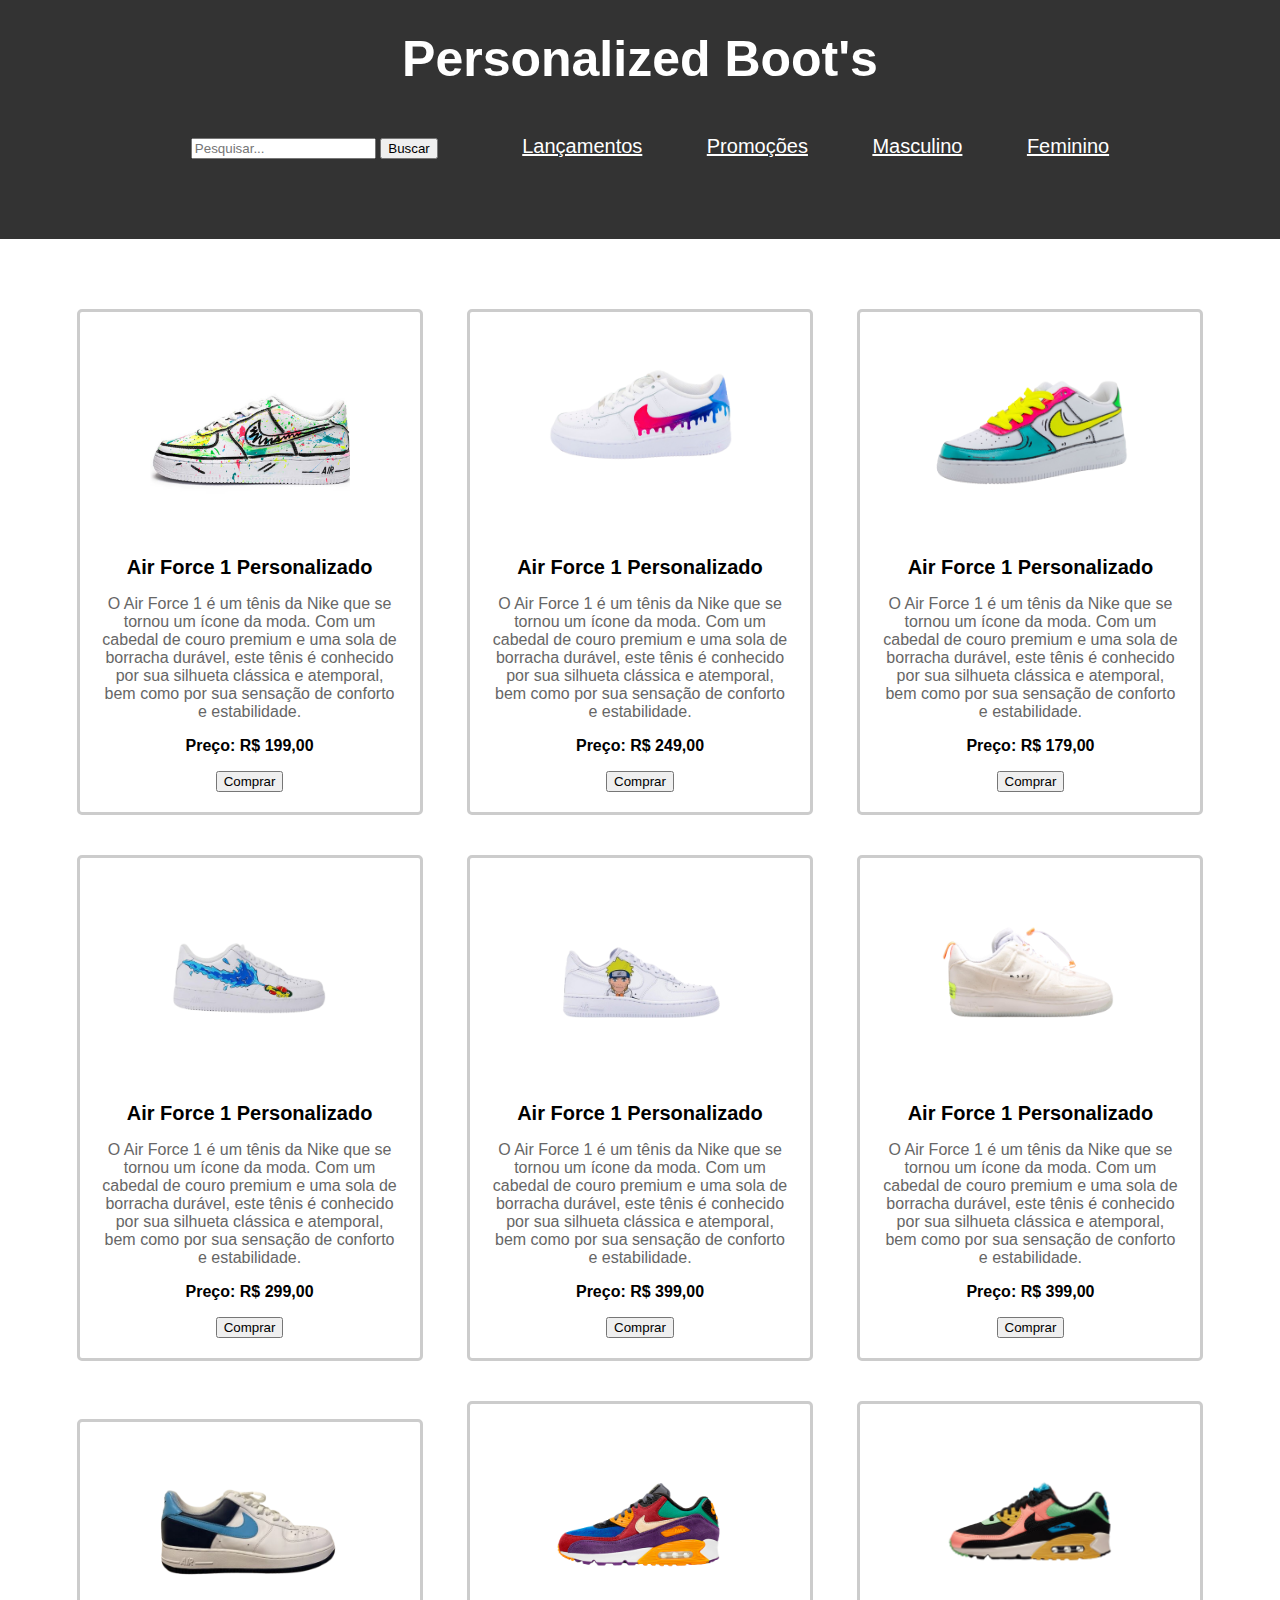
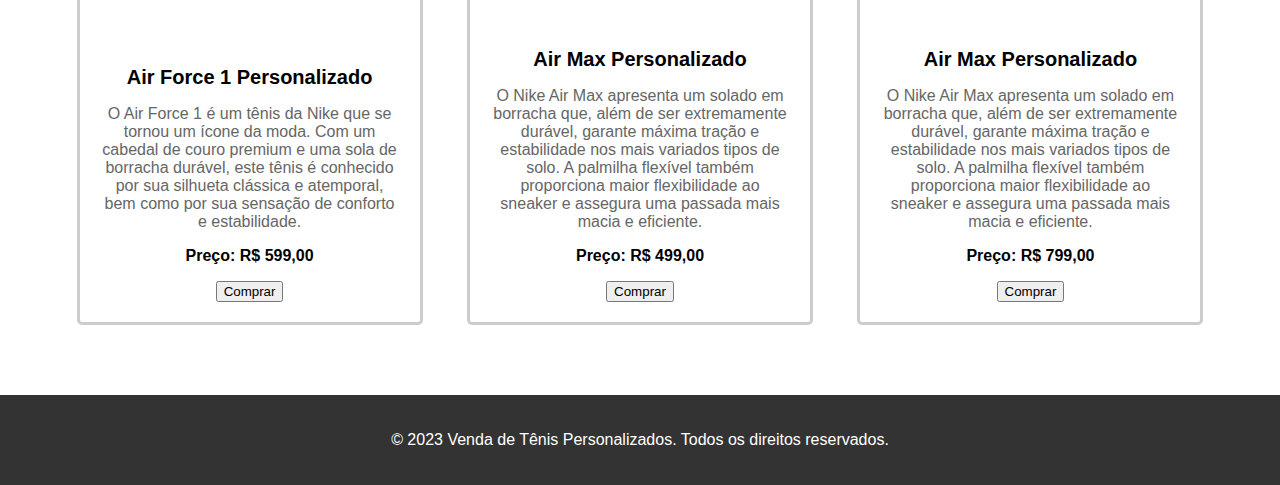
<file: index.html>
<!DOCTYPE html>
<html lang="pt-br">
<head>
    <meta charset="UTF-8">
    <meta name="viewport" content="width=device-width, initial-scale=1.0">
    <link rel="stylesheet" href="index.css">
    <title>Personalized Boot's</title>
</head>
<Body>

<header>
            
    <h1>Personalized Boot's</h1>

    
    <div class="search-bar">
        <input type="text" placeholder="Pesquisar...">
        <button type="submit">Buscar</button>
    </div>
   

    
    <p class="sub-titulo">Lançamentos</p>
    <p class="sub-titulo">Promoções</p>
    <p class="sub-titulo">Masculino</p>
    <p class="sub-titulo">Feminino</p>

    

</header>

<DIV>
              
    <div class="boots-card">
    <img src="img/tenis 1.jpg" alt="Tênis Modelo 1">
    <h3>Air Force 1 Personalizado</h3>    
    <p class="descrição">O Air Force 1 é um tênis da Nike que se tornou um ícone da moda.
        Com um cabedal de couro premium e uma sola de borracha durável, 
        este tênis é conhecido por sua silhueta clássica e atemporal,
        bem como por sua sensação de conforto e estabilidade.</p>
    <p class="preço"><strong>Preço: R$ 199,00</strong></p>
    <button><a href="index2.html" class="link">Comprar</a></button>
    
    </div>
        
        
    <div class="boots-card">      
    <img src="img/tenis 2.png" alt="Tênis Modelo 2">
    <h3>Air Force 1 Personalizado</h3>
    <p class="descrição">O Air Force 1 é um tênis da Nike que se tornou um ícone da moda.
        Com um cabedal de couro premium e uma sola de borracha durável, 
        este tênis é conhecido por sua silhueta clássica e atemporal,
        bem como por sua sensação de conforto e estabilidade.</p> 
    <p class="preço"><strong>Preço: R$ 249,00</strong></p>
    <button><a href="index4.html" class="link">Comprar</a></button>
    </div>


    <div class="boots-card">
    <img src="img/tenis 3.png" alt="Tênis Modelo 3">
    <h3>Air Force 1 Personalizado</h3>        
    <p class="descrição">O Air Force 1 é um tênis da Nike que se tornou um ícone da moda.
        Com um cabedal de couro premium e uma sola de borracha durável, 
        este tênis é conhecido por sua silhueta clássica e atemporal,
        bem como por sua sensação de conforto e estabilidade.</p>
    <p class="preço"><strong>Preço: R$ 179,00</strong></p>
    <button><a href="index5.html" class="link">Comprar</a></button>
    </div>


    <div class="boots-card">
    <img src="img/tenis 4.png" alt="Tênis Modelo 4">
    <h3>Air Force 1 Personalizado</h3>      
    <p class="descrição">O Air Force 1 é um tênis da Nike que se tornou um ícone da moda.
        Com um cabedal de couro premium e uma sola de borracha durável, 
        este tênis é conhecido por sua silhueta clássica e atemporal,
        bem como por sua sensação de conforto e estabilidade.</p>
    <p class="preço"><strong>Preço: R$ 299,00</strong></p>
    <button><a href="index6.html" class="link">Comprar</a></button>
    </div>


    <div class="boots-card">
    <img src="img/tenis 5.png" alt="Tênis Modelo 5">
    <h3>Air Force 1 Personalizado</h3>
    <p class="descrição">O Air Force 1 é um tênis da Nike que se tornou um ícone da moda.
        Com um cabedal de couro premium e uma sola de borracha durável, 
        este tênis é conhecido por sua silhueta clássica e atemporal,
        bem como por sua sensação de conforto e estabilidade.</p>
    <p class="preço"><strong>Preço: R$ 399,00</strong></p>
    <button><a href="index7.html" class="link">Comprar</a></button>
    </div>

    <div class="boots-card">
    <img src="img/tenis 6.png" alt="Tênis Modelo 6">
    <h3>Air Force 1 Personalizado</h3>
    <p class="descrição">O Air Force 1 é um tênis da Nike que se tornou um ícone da moda.
        Com um cabedal de couro premium e uma sola de borracha durável, 
        este tênis é conhecido por sua silhueta clássica e atemporal,
        bem como por sua sensação de conforto e estabilidade.</p>
    <p class="preço"><strong>Preço: R$ 399,00</strong> </p>
    <button><a href="index8.html" class="link">Comprar</a></button>
    </div>


    <div class="boots-card">
    <img src="img/tenis 7.png" alt="Tênis Modelo 7">
    <h3>Air Force 1 Personalizado</h3>
    <p class="descrição">O Air Force 1 é um tênis da Nike que se tornou um ícone da moda.
        Com um cabedal de couro premium e uma sola de borracha durável, 
        este tênis é conhecido por sua silhueta clássica e atemporal,
        bem como por sua sensação de conforto e estabilidade.</p>
    <p class="preço"><strong>Preço: R$ 599,00</strong></p>
    <button>Comprar</button>
    </div>

    <div class="boots-card">
    <img src="img/tenis 8.png" alt="Tênis Modelo 8">
    <h3>Air Max Personalizado</h3>
    <p class="descrição">O Nike Air Max apresenta um solado em borracha que, além de ser extremamente durável,
        garante máxima tração e estabilidade nos mais variados tipos de solo.
        A palmilha flexível também proporciona maior flexibilidade ao sneaker
        e assegura uma passada mais macia e eficiente.</p>
    <p class="preço"><strong>Preço: R$ 499,00</strong></p>
    <button><a href="index3.html" class="link">Comprar</a></button>
    </div>

    <div class="boots-card">
    <img src="img/tenis 9.png" alt="Tênis Modelo 9">
    <h3>Air Max Personalizado</h3>
    <p class="descrição">O Nike Air Max apresenta um solado em borracha que, além de ser extremamente durável,
        garante máxima tração e estabilidade nos mais variados tipos de solo.
        A palmilha flexível também proporciona maior flexibilidade ao sneaker
        e assegura uma passada mais macia e eficiente.</p>
    <p class="preço"><strong>Preço: R$ 799,00</strong></p>
    <button>Comprar</button>
    </div>

</DIV>

    <footer>
        
    <p>&copy; 2023 Venda de Tênis Personalizados. Todos os direitos reservados.</p>

    </footer>
</Body>
</html>
</file>
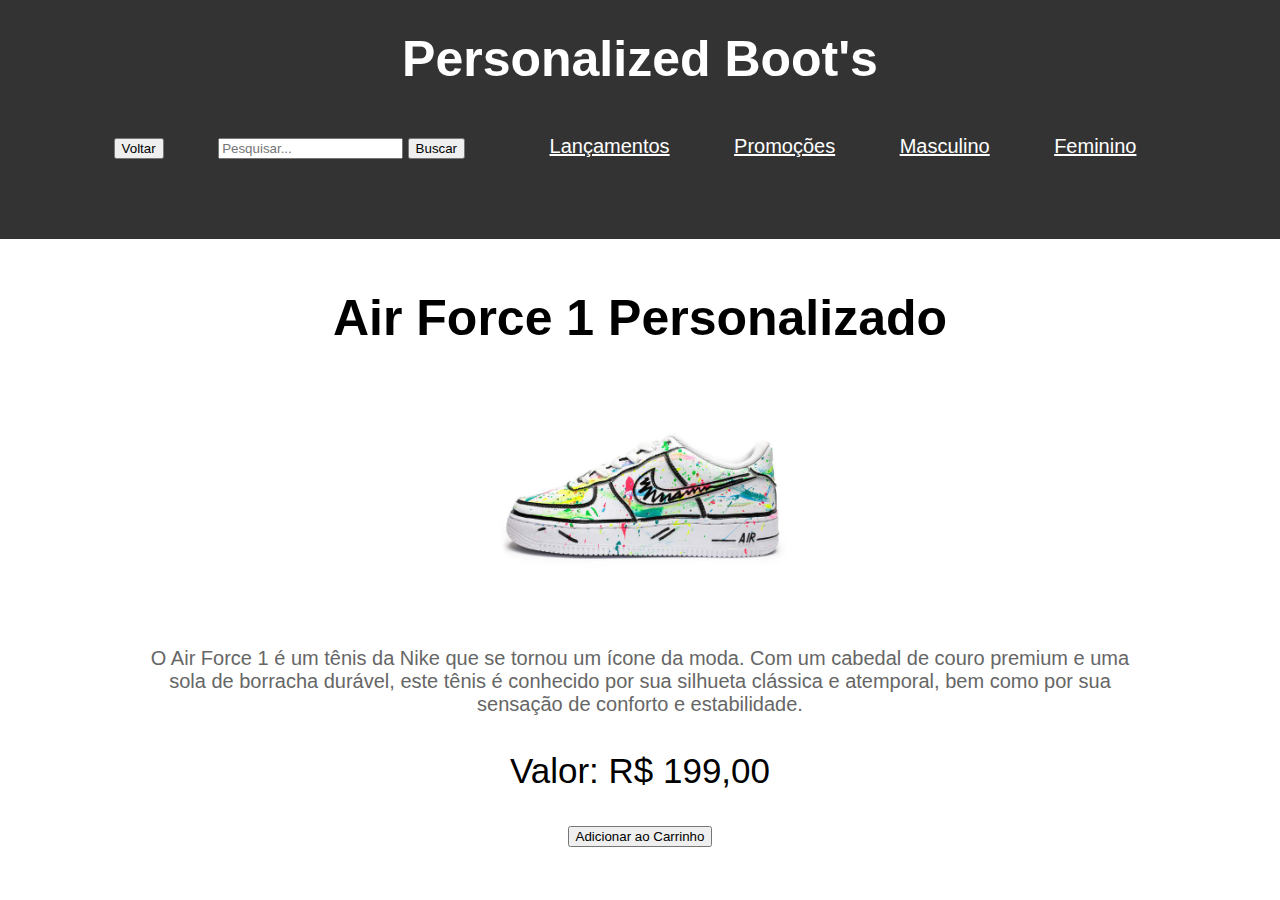
<file: index2.html>
<!DOCTYPE html>
<html lang="pt-br">
<head>
    <meta charset="UTF-8">
    <meta name="viewport" content="width=device-width, initial-scale=1.0">
    <link rel="stylesheet" href="index.css">
    <title>Personalized Boot's</title>
</head>
<Body>

<header>
            
    <h1>Personalized Boot's</h1>

    <button><a href="index.html" class="link-voltar">Voltar</a></button>
    
    <div class="search-bar">
        <input type="text" placeholder="Pesquisar...">
        <button type="submit">Buscar</button>
    </div>
   

    
    <p class="sub-titulo">Lançamentos</p>
    <p class="sub-titulo">Promoções</p>
    <p class="sub-titulo">Masculino</p>
    <p class="sub-titulo">Feminino</p>


   

</header>


<div class="produto">

<h1>Air Force 1 Personalizado</h1>
<img src="img/tenis 1.jpg" alt="Tênis" class="product-image">   
<p class="descrição-produto">O Air Force 1 é um tênis da Nike que se tornou um ícone da moda.
    Com um cabedal de couro premium e uma sola de borracha durável, 
    este tênis é conhecido por sua silhueta clássica e atemporal,
    bem como por sua sensação de conforto e estabilidade.</p>
    
<p class="valor">Valor: R$ 199,00</p> 

<button type="button">Adicionar ao Carrinho</button>
</div>


</body>


</html>
</file>
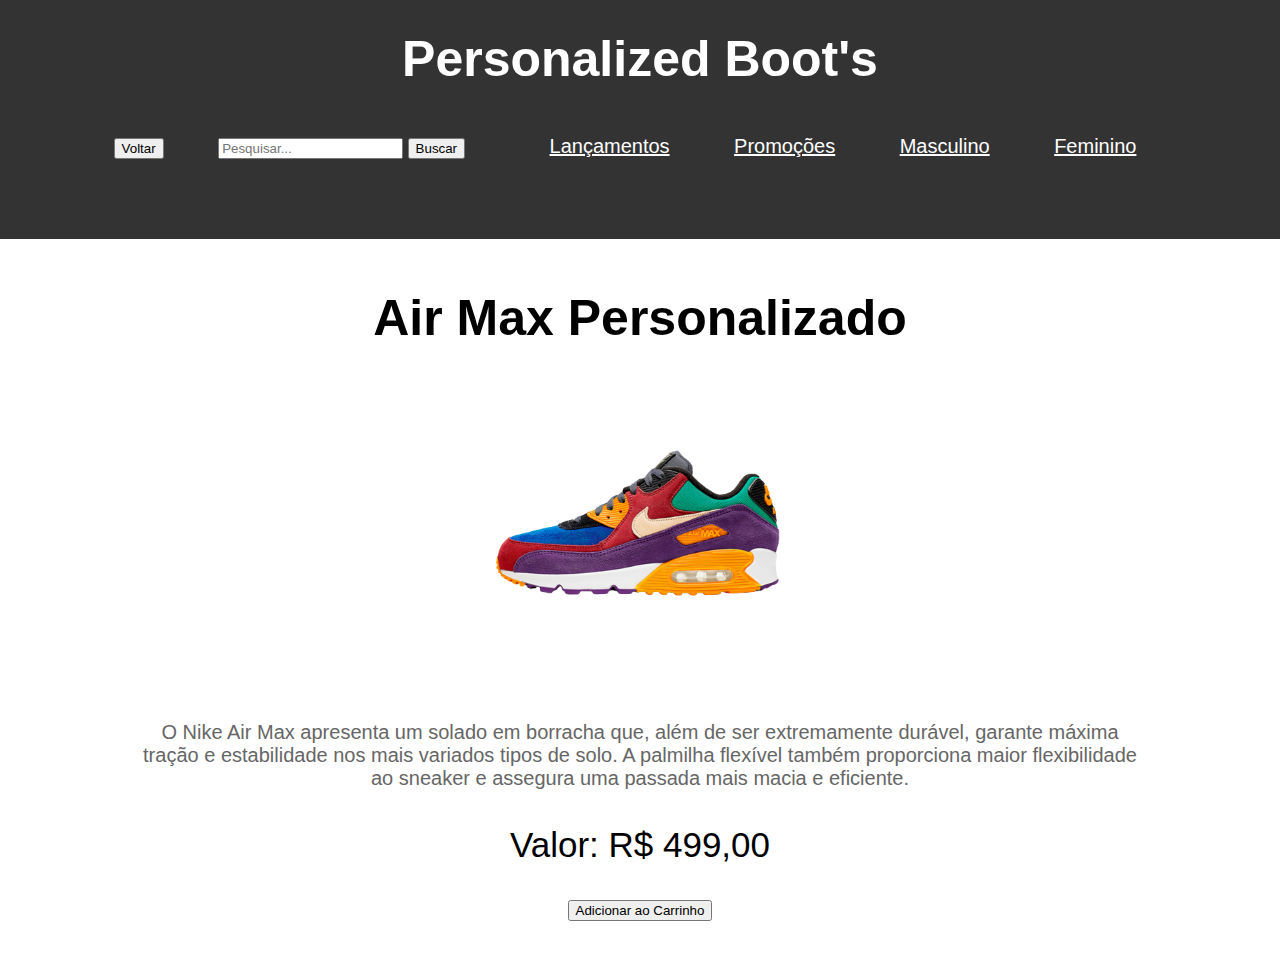
<file: index3.html>
<!DOCTYPE html>
<html lang="pt-br">
<head>
    <meta charset="UTF-8">
    <meta name="viewport" content="width=device-width, initial-scale=1.0">
    <link rel="stylesheet" href="index.css">
    <title>Personalized Boot's</title>
</head>
<Body>

<header>
            
    <h1>Personalized Boot's</h1>

    <button><a href="index.html" class="link-voltar">Voltar</a></button>

    
    <div class="search-bar">
        <input type="text" placeholder="Pesquisar...">
        <button type="submit">Buscar</button>
    </div>
   

    
    <p class="sub-titulo">Lançamentos</p>
    <p class="sub-titulo">Promoções</p>
    <p class="sub-titulo">Masculino</p>
    <p class="sub-titulo">Feminino</p>

    

</header>


<div class="produto">

<h1>Air Max Personalizado</h1>
<img src="img/tenis 8.png" alt="Tênis" class="product-image">   
<p class="descrição-produto">O Nike Air Max apresenta um solado em borracha que, além de ser extremamente durável,
    garante máxima tração e estabilidade nos mais variados tipos de solo.
    A palmilha flexível também proporciona maior flexibilidade ao sneaker
    e assegura uma passada mais macia e eficiente.</p>
    
<p class="valor">Valor: R$ 499,00</p> 
    
<button type="button">Adicionar ao Carrinho</button>
</div>


</body>


</html>
</file>
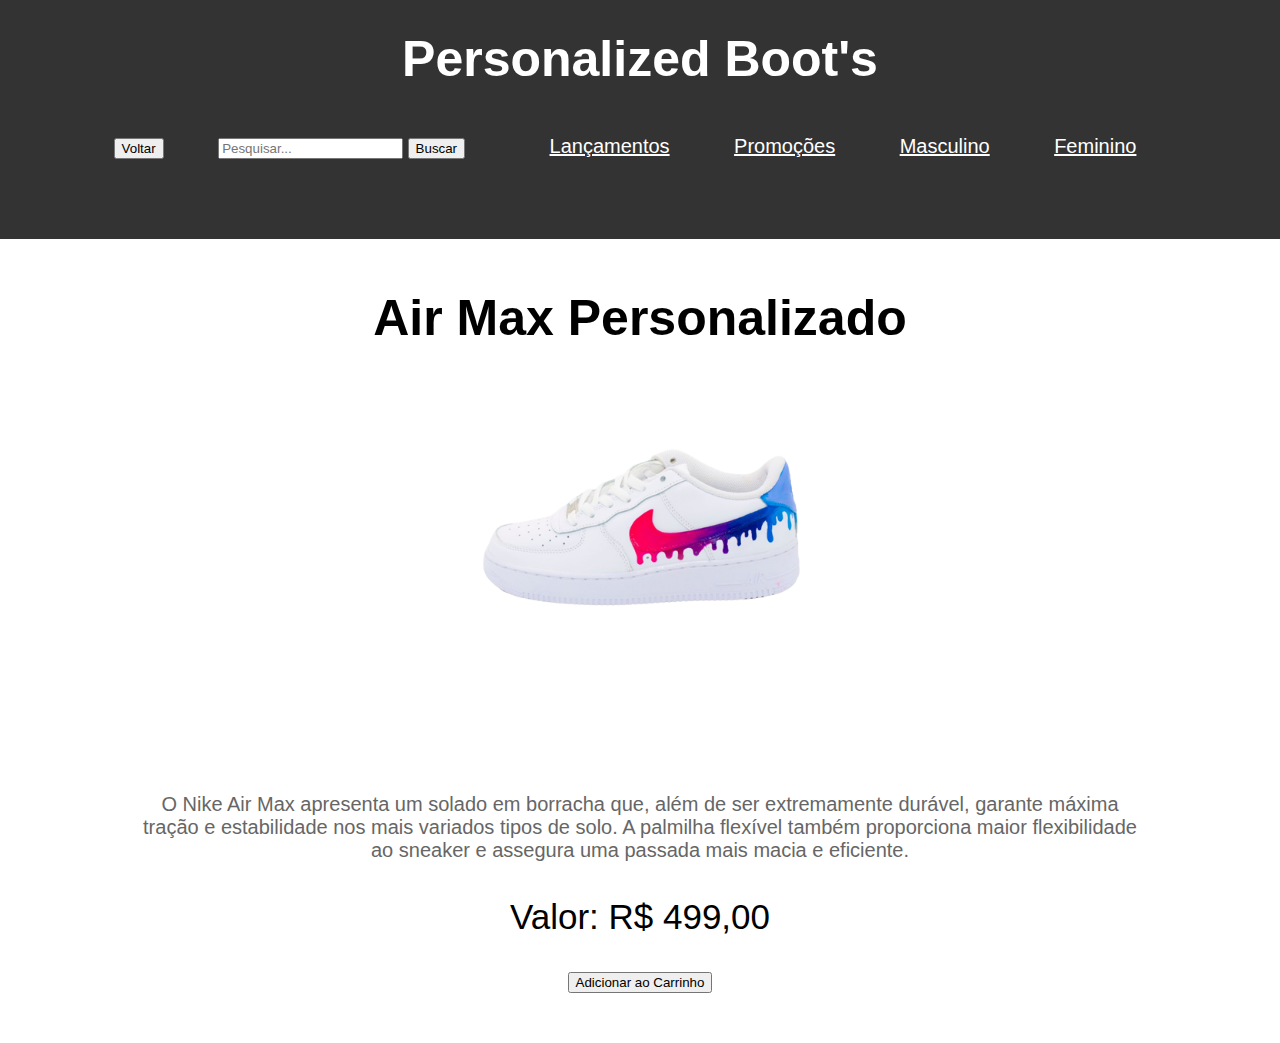
<file: index4.html>
<!DOCTYPE html>
<html lang="pt-br">
<head>
    <meta charset="UTF-8">
    <meta name="viewport" content="width=device-width, initial-scale=1.0">
    <link rel="stylesheet" href="index.css">
    <title>Personalized Boot's</title>
</head>
<Body>

<header>
            
    <h1>Personalized Boot's</h1>

    <button><a href="index.html" class="link-voltar">Voltar</a></button>

    
    <div class="search-bar">
        <input type="text" placeholder="Pesquisar...">
        <button type="submit">Buscar</button>
    </div>
   

    
    <p class="sub-titulo">Lançamentos</p>
    <p class="sub-titulo">Promoções</p>
    <p class="sub-titulo">Masculino</p>
    <p class="sub-titulo">Feminino</p>

    

</header>


<div class="produto">

<h1>Air Max Personalizado</h1>
<img src="img/tenis 2.png" alt="Tênis" class="product-image">   
<p class="descrição-produto">O Nike Air Max apresenta um solado em borracha que, além de ser extremamente durável,
    garante máxima tração e estabilidade nos mais variados tipos de solo.
    A palmilha flexível também proporciona maior flexibilidade ao sneaker
    e assegura uma passada mais macia e eficiente.</p>
    
<p class="valor">Valor: R$ 499,00</p> 
    
<button type="button">Adicionar ao Carrinho</button>
</div>


</body>


</html>
</file>
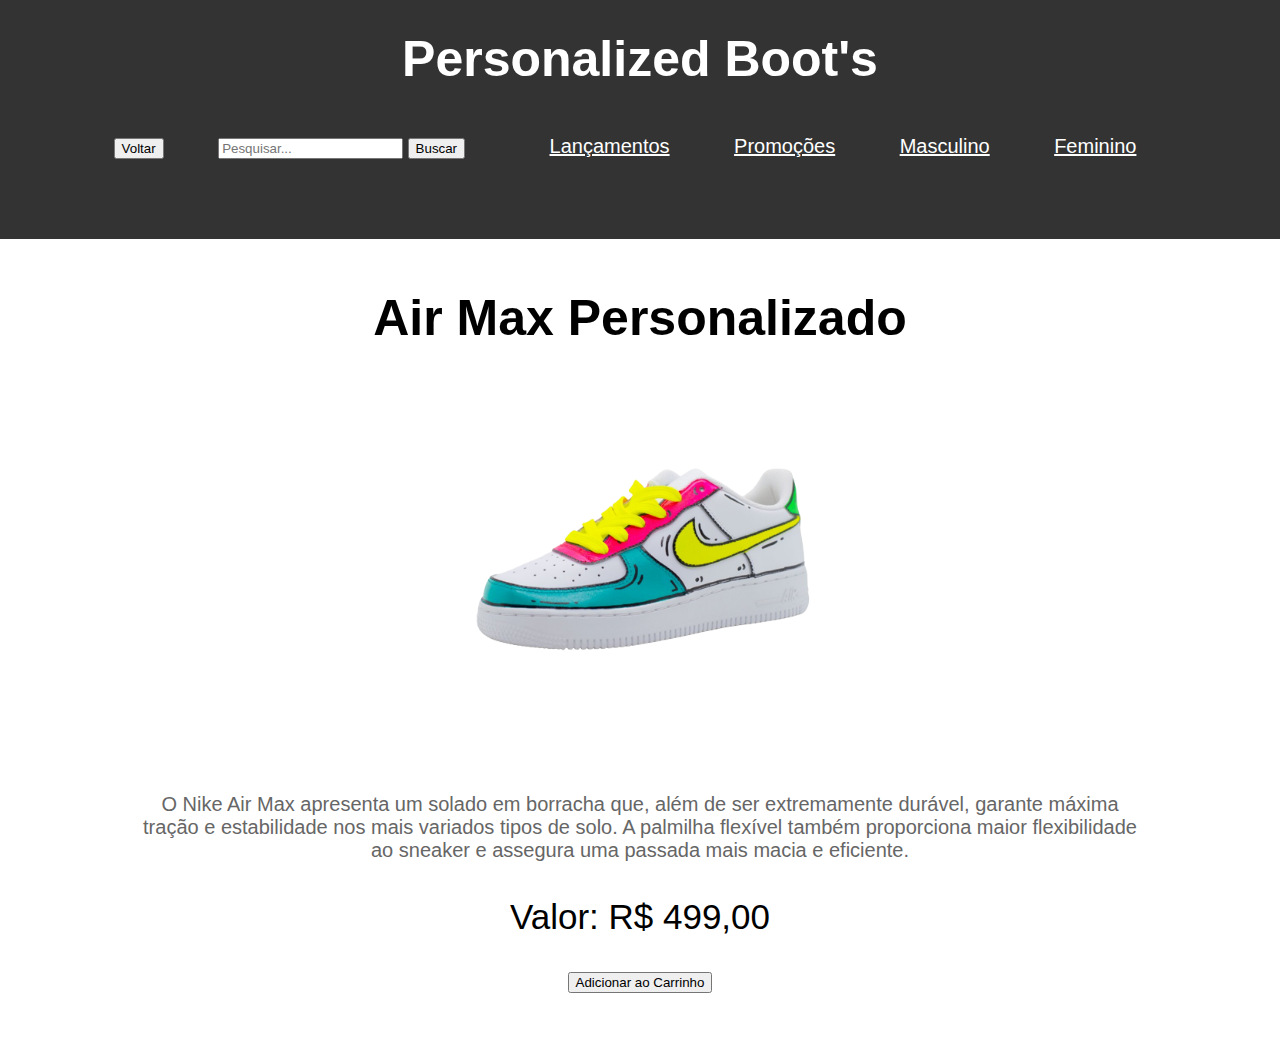
<file: index5.html>
<!DOCTYPE html>
<html lang="pt-br">
<head>
    <meta charset="UTF-8">
    <meta name="viewport" content="width=device-width, initial-scale=1.0">
    <link rel="stylesheet" href="index.css">
    <title>Personalized Boot's</title>
</head>
<Body>

<header>
            
    <h1>Personalized Boot's</h1>

    <button><a href="index.html" class="link-voltar">Voltar</a></button>

    
    <div class="search-bar">
        <input type="text" placeholder="Pesquisar...">
        <button type="submit">Buscar</button>
    </div>
   

    
    <p class="sub-titulo">Lançamentos</p>
    <p class="sub-titulo">Promoções</p>
    <p class="sub-titulo">Masculino</p>
    <p class="sub-titulo">Feminino</p>

    

</header>


<div class="produto">

<h1>Air Max Personalizado</h1>
<img src="img/tenis 3.png" alt="Tênis" class="product-image">   
<p class="descrição-produto">O Nike Air Max apresenta um solado em borracha que, além de ser extremamente durável,
    garante máxima tração e estabilidade nos mais variados tipos de solo.
    A palmilha flexível também proporciona maior flexibilidade ao sneaker
    e assegura uma passada mais macia e eficiente.</p>
    
<p class="valor">Valor: R$ 499,00</p> 
    
<button type="button">Adicionar ao Carrinho</button>
</div>


</body>


</html>
</file>
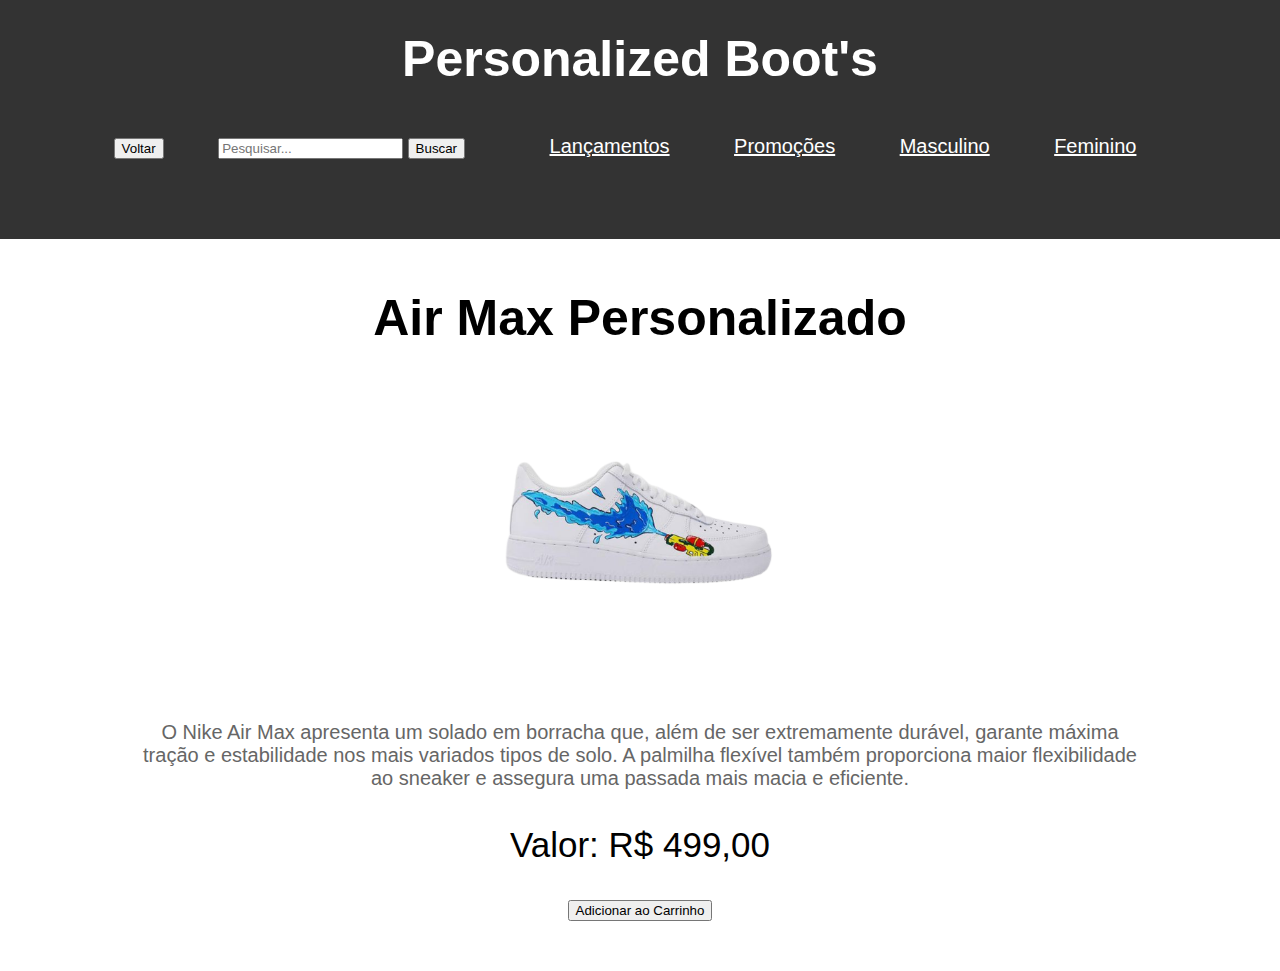
<file: index6.html>
<!DOCTYPE html>
<html lang="pt-br">
<head>
    <meta charset="UTF-8">
    <meta name="viewport" content="width=device-width, initial-scale=1.0">
    <link rel="stylesheet" href="index.css">
    <title>Personalized Boot's</title>
</head>
<Body>

<header>
            
    <h1>Personalized Boot's</h1>

    <button><a href="index.html" class="link-voltar">Voltar</a></button>

    
    <div class="search-bar">
        <input type="text" placeholder="Pesquisar...">
        <button type="submit">Buscar</button>
    </div>
   

    
    <p class="sub-titulo">Lançamentos</p>
    <p class="sub-titulo">Promoções</p>
    <p class="sub-titulo">Masculino</p>
    <p class="sub-titulo">Feminino</p>

    

</header>


<div class="produto">

<h1>Air Max Personalizado</h1>
<img src="img/tenis 4.png" alt="Tênis" class="product-image">   
<p class="descrição-produto">O Nike Air Max apresenta um solado em borracha que, além de ser extremamente durável,
    garante máxima tração e estabilidade nos mais variados tipos de solo.
    A palmilha flexível também proporciona maior flexibilidade ao sneaker
    e assegura uma passada mais macia e eficiente.</p>
    
<p class="valor">Valor: R$ 499,00</p> 
    
<button type="button">Adicionar ao Carrinho</button>
</div>


</body>


</html>
</file>
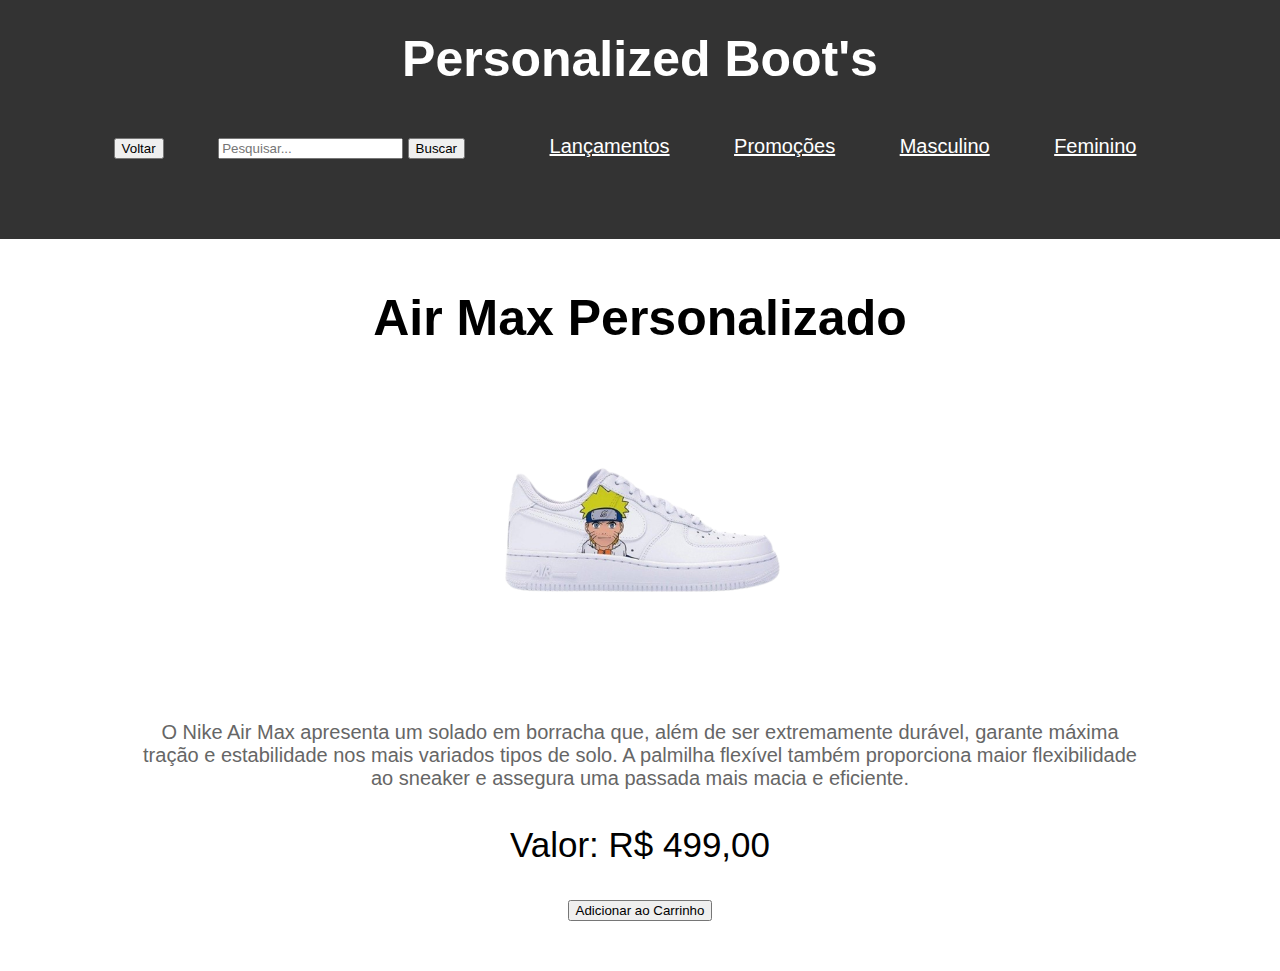
<file: index7.html>
<!DOCTYPE html>
<html lang="pt-br">
<head>
    <meta charset="UTF-8">
    <meta name="viewport" content="width=device-width, initial-scale=1.0">
    <link rel="stylesheet" href="index.css">
    <title>Personalized Boot's</title>
</head>
<Body>

<header>
            
    <h1>Personalized Boot's</h1>

    <button><a href="index.html" class="link-voltar">Voltar</a></button>

    
    <div class="search-bar">
        <input type="text" placeholder="Pesquisar...">
        <button type="submit">Buscar</button>
    </div>
   

    
    <p class="sub-titulo">Lançamentos</p>
    <p class="sub-titulo">Promoções</p>
    <p class="sub-titulo">Masculino</p>
    <p class="sub-titulo">Feminino</p>

    

</header>


<div class="produto">

<h1>Air Max Personalizado</h1>
<img src="img/tenis 5.png" alt="Tênis" class="product-image">   
<p class="descrição-produto">O Nike Air Max apresenta um solado em borracha que, além de ser extremamente durável,
    garante máxima tração e estabilidade nos mais variados tipos de solo.
    A palmilha flexível também proporciona maior flexibilidade ao sneaker
    e assegura uma passada mais macia e eficiente.</p>
    
<p class="valor">Valor: R$ 499,00</p> 
    
<button type="button">Adicionar ao Carrinho</button>
</div>


</body>


</html>
</file>
<file: index.css>
body {
    font-family: Arial, sans-serif;
    margin: 0;
    padding: 0;
    box-sizing: border-box;
    
    
}

header {
    font-family: 'Gill Sans', 'Gill Sans MT', Calibri, 'Trebuchet MS', sans-serif;
    background-color: #333;
    color: #fff;
    padding: 30px;
    text-align: center;
    
}


.sub-titulo{
    display: inline-block;
    margin: 30px 30px 30px 30px;
    margin-bottom: auto;
    text-decoration: underline;
    font-size: 20px;
    
}

.search-bar {
   display: inline-block;
    margin-right: auto;
}

h1 {
    margin: 0;
    font-size: 50px;
}

DIV {
    padding: 50px;
    text-align: center;
  
}

.boots-card {
    display: inline-block;
    width: 300px;
    margin: 20px;
    padding: 20px;
    border: 3px solid #ccc;
    border-radius: 5px;
    text-align: center;

}

.boots-card img {
    width: 200px;
    height: 200px;
    object-fit: cover;
    margin-bottom: 10px;
}

.boots-card h3 {
    margin: 10px 0;
    font-size: 20px;
}

.link {
    text-decoration: none;
    color: black;
}

.link-voltar {
    text-decoration: none;
    color: black;
}

footer {
    background-color: #333;
    color: #fff;
    padding: 20px;
    text-align: center;
}

.Produto {
    display: flex;
    align-items: center;
    justify-content: center;
    flex-direction: column;
    text-align: center;

}

.produto img {
    max-width: 350px;
    margin-bottom: 20px;
   
}

.descrição-produto {
    margin-bottom: 10px;
    text-align: center;
    font-size: 20px;
    color: #666;
    max-width: 1000px;
    margin: 0 auto;
}

.valor {
    font-size: 35px;
    width: auto;
}

.preço {
    color: black;

}

.descrição {
    color:#666
}

@media only screen and (max-width: 600px) {
    body {
        font-family: Arial, sans-serif;
        margin: 0;
        padding: 0;
    }
    
    header {
        background-color: #333;
        color: #fff;
        padding: 10px;
        text-align: center;
    }
    
    h1 {
        margin: 0;
        font-size: 24px;
    }
    
    .search-bar {
        display: flex;
        justify-content: flex-start;
        align-items: center;
        padding: 3px;
        background-color: #f5f5f5;
    }
    
    .search-bar input[type="text"] {
        width: 70%;
        padding: 5px;
        margin-right: 10px;
        border: none;
        border-radius: 3px;
    }
    
    .search-bar button[type="submit"] {
        padding: 5px 10px;
        border: none;
        border-radius: 3px;
        background-color: #333;
        color: #fff;
    }
    
    .sub-titulo {
        margin: 10px;
    }
    
    .boots-card {
        margin: 10px;
        padding: 10px;
        border: 1px solid #ccc;
        border-radius: 5px;
    }
    
    .boots-card img {
        max-width: 100%;
        height: auto;
    }
    
    .descrição {
        margin-top: 10px;
    }
    
    .preço {
        font-weight: bold;
    }
    
    footer {
        background-color: #333;
        padding: 10px;
        text-align: center;
    }
    
}
</file>
